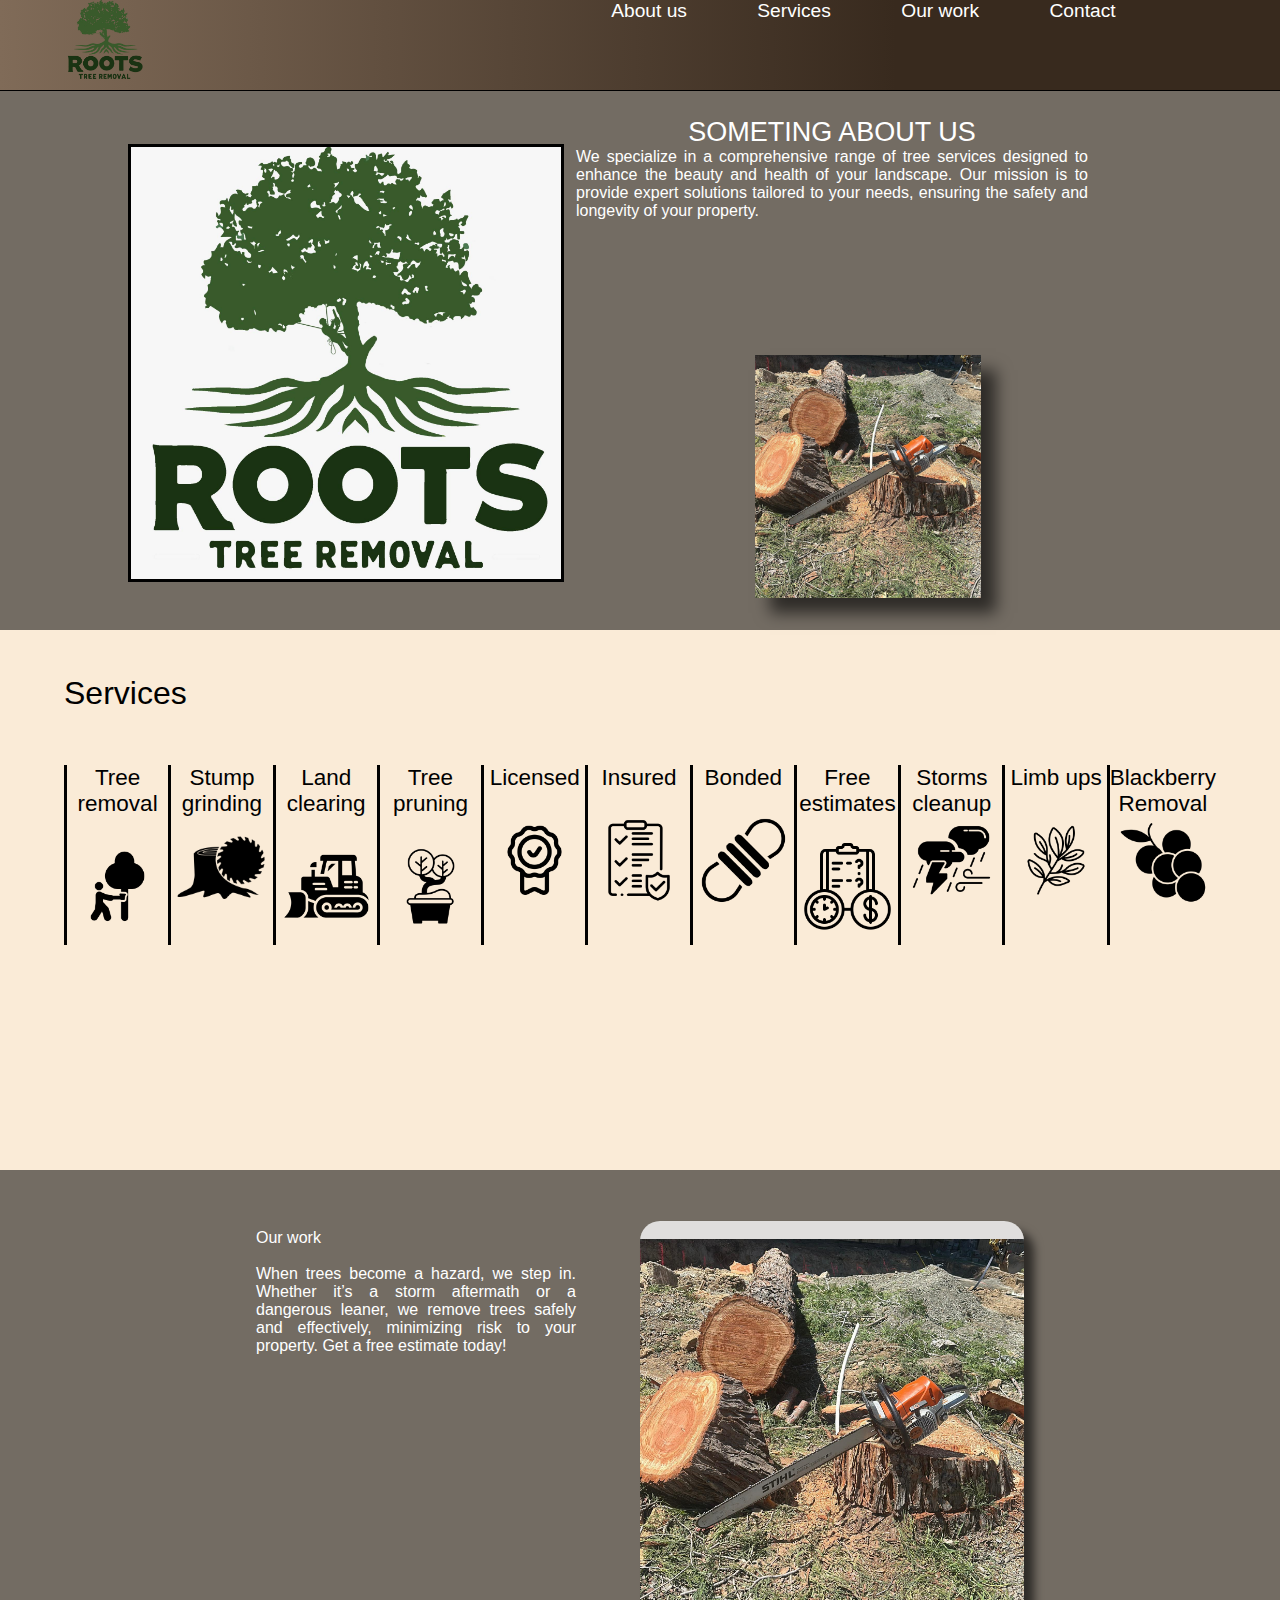
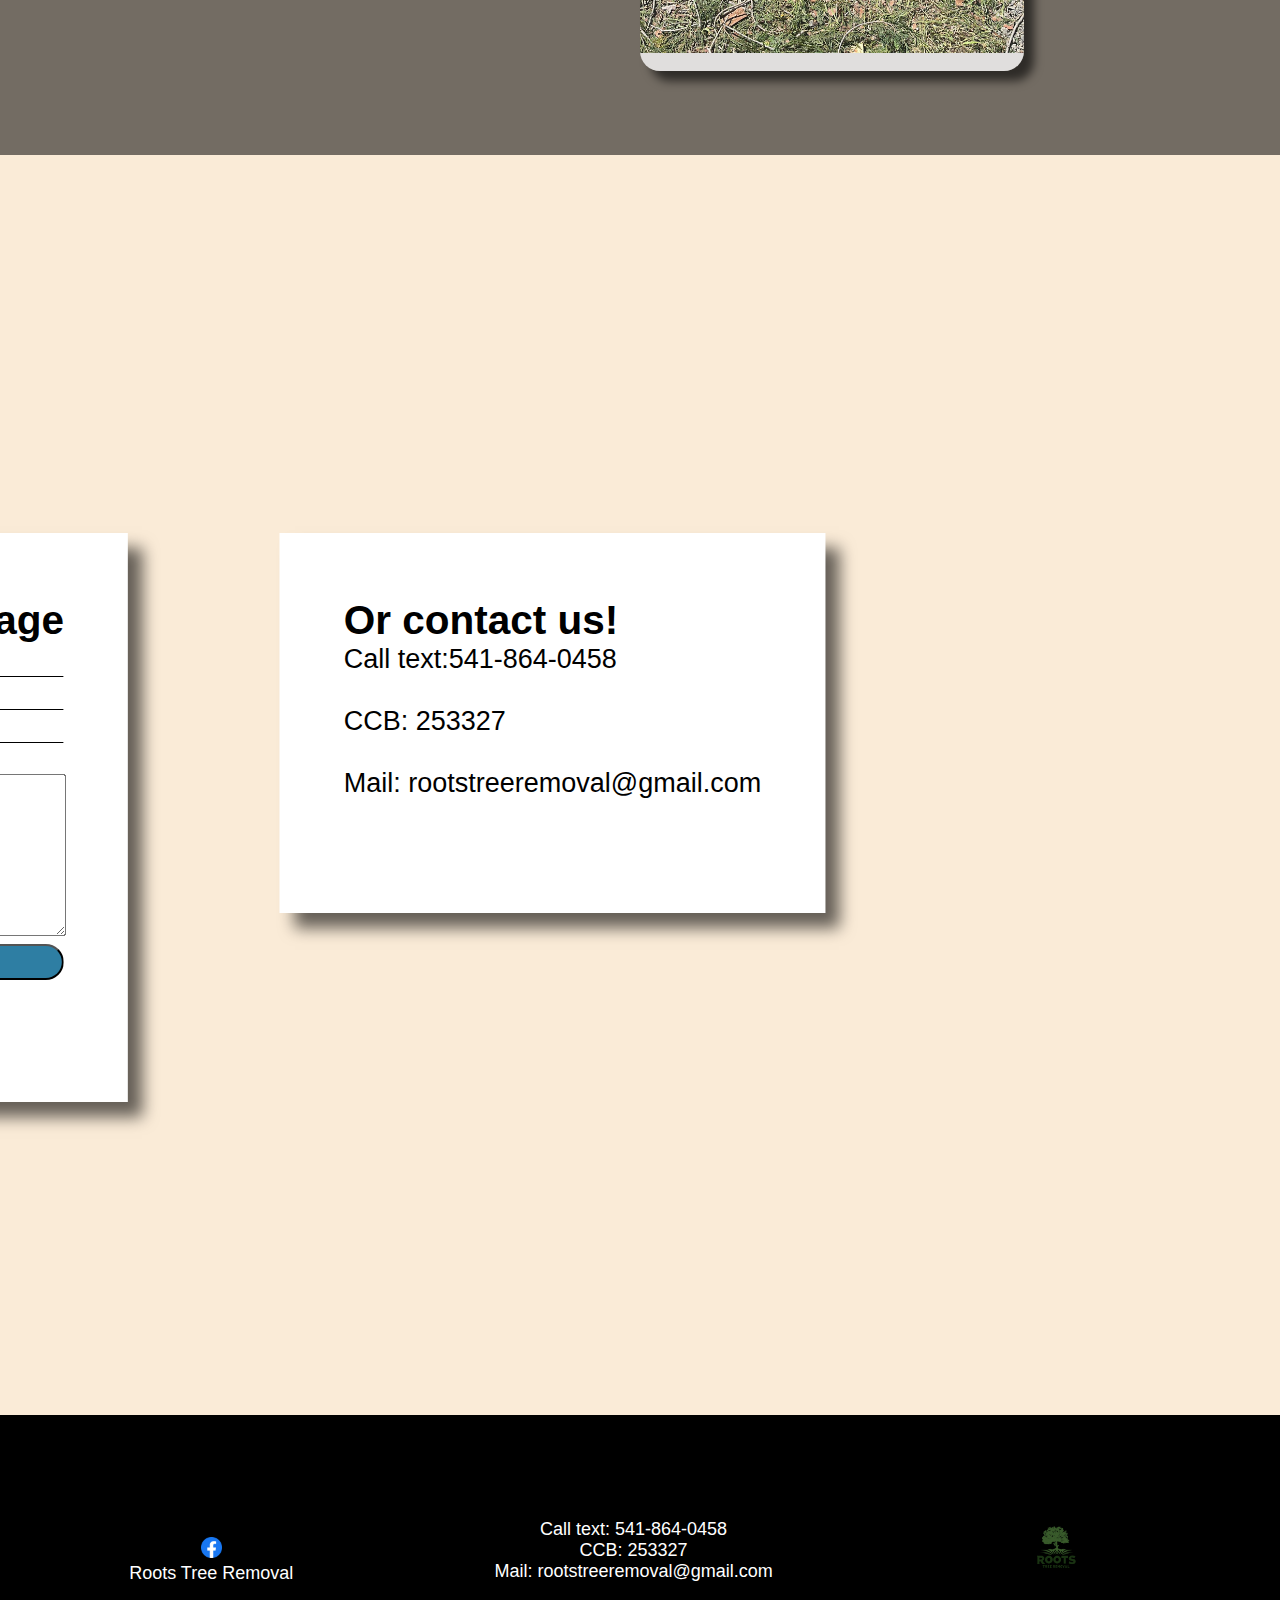
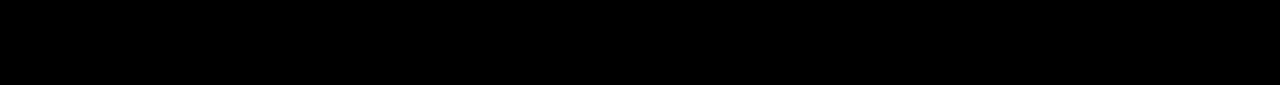
<file: index.html>
<!DOCTYPE html>
<html lang="en">
<head>
    <link rel="stylesheet" href="Style/Style.css">
    <link rel="stylesheet" href="Style/animations.css">
    <link rel="stylesheet" href="Style/Slider.css">
    <link rel="icon" href="pictures/logo2.png">
    <link rel="stylesheet" href="Style/Sytle2.css">
    <script src="scripts/scripts.js"></script>
    <meta charset="UTF-8">
    <meta name="viewport" content="width=device-width, initial-scale=1.0">
    <title>Roots website</title>
</head>
<body>
    

    <div class="About_us" id="Au">
        <div class="fond">
             <img class="img_content" src="pictures\logo.jpg" alt="" width="">
            <div class="content1">
                <p class="title">SOMETING ABOUT US</p><p>We specialize in a comprehensive range of tree services designed to enhance the beauty and health of your landscape. Our mission is to provide expert solutions tailored to your needs, ensuring the safety and longevity of your property.</p>
                <img  class="img_content2" src="pictures/resource1.jpg" alt="" height="40%">
            </div>
        </div>
    </div>
    
    <div class="Services" id="Ser">
        <p class="content2">Services</p>
            <div class="M_services">Tree removal<br><br><img src="icons/i1.png" alt="" width="100%"></div>
            <div class="M_services">Stump grinding<br><img src="icons/i2.png" alt="" width="100%"></div>
            <div class="M_services">Land clearing<br><br><img src="icons/i3.png" alt="" width="100%"></div>
            <div class="M_services">Tree pruning<br><br><img src="icons/i4.png" alt="" width="100%"></div>
            <div class="M_services">Licensed<br><br><img src="icons/i5.png" alt="" width="100%"></div>
            <div class="M_services">Insured<br><br><img src="icons/i6.png" alt="" width="100%"></div>
            <div class="M_services">Bonded<br><br><img src="icons/i7.png" alt="" width="100%"></div>
            <div class="M_services">Free estimates<br><br><img src="icons/i8.png" alt="" width="100%"></div>
            <div class="M_services">Storms cleanup<br><img src="icons/i9.png" alt="" width="100%"></div>
            <div class="M_services">Limb ups<br><br><img src="icons/i10.png" alt="" width="100%"></div>
            <div class="M_services">Blackberry Removal<br><img src="icons/i11.png" alt="" width="100%"></div>
            
            
    </div>

    <div class="Work" id="Work">
    <div class="fond">
        <p class="content3">Our work <br><br> When trees become a hazard, we step in. Whether it’s a storm aftermath or a dangerous leaner, we remove trees safely and effectively, minimizing risk to your property. Get a free estimate today! </p>
        <div class="container">
            <div class="wrapper">
                <div class="wrapper-holder">
                    <div id="slider-img1"></div>
                    <div id="slider-img2"></div>
                    <div id="slider-img3"></div>
                    <div id="slider-img4"></div>
                    <div id="slider-img5"></div>
                </div>
            </div>
        </div>
    </div>
    </div>

   <div class="media">
           <center><iframe src="https://www.facebook.com/plugins/video.php?height=476&href=https%3A%2F%2Fwww.facebook.com%2Freel%2F886221886953192%2F&show_text=false&width=267&t=0" width="auto" height="auto" style="border:none;overflow:hidden" scrolling="no" frameborder="0" allowfullscreen="true" allow="autoplay; clipboard-write; encrypted-media; picture-in-picture; web-share" allowFullScreen="true"></iframe></center>
    </div>

<div class="Contact" id="con">
        <div class="form_M">
                <form action="https://formsubmit.co/rootstreeremoval@gmail.com" method="POST">
                    <h2>Send us your message</h2>
                    <input class="TA" type="text" name="name" placeholder="Name"><br>
    
                    <input class="TA" type="email" name="email" placeholder="E-mail"><br>
    
                    <input class="TA" type="text" name="subject" placeholder="Subject"><br>
    
                    <label for="comments">Message</label><br>
                    <textarea name="comments" cols="35" rows="8"></textarea><br>
    
                    <input class="send" type="submit" value="Send" onclick="out()">
    
                    <input type="hidden" name="_next" value="">
                    <input type="hidden" name="_captcha" value="false">
                </form>
        </div>

        <div class="Data">
            <h2>Or contact us!</h2>
            <p>Call text:541-864-0458</p><br>
            <p>CCB: 253327</p><br>
            <p>Mail: rootstreeremoval@gmail.com</p>
        </div>
</div>

    <footer>
        <div class="info">
            <center><br><a href="https://www.facebook.com/profile.php?id=61567786854183&name=xhp_nt_"><img src="icons/facebook.png" alt="" width="5%"><br>Roots Tree Removal</a></center>
        </div>
        <div class="info">
            <center>
            Call text: 541-864-0458<br>
            CCB: 253327<br>
            Mail: rootstreeremoval@gmail.com
            </center>
        </div>
        <div class="info">
            <center><a href="index.html"><img src="pictures/logo2.png" alt="" width="10%"></a><center>
        </div>
    </footer>

    <header>  
        <div class="logo"><a href="index.html"><img src="pictures\logo2.png" alt="" height="100%"></a></div>
        <nav>
            <input type="checkbox" id="click" class="m2">
            

            <label for="click" class="menu-btn" class="m2">
                <img class="m2_img" src="pictures/menu.png" alt="" width="5%">
            </label>
            <div class="fond2"></div>
            <ul class="menu">
                <li><a href="#Au">About us</a></li>
                <li><a href="#Ser">Services</a></li>
                <li><a href="#Work">Our work</a></li>
                <li><a href="#con">Contact</a></li>
            </ul>
            
        </nav> 
        
    </header>

</body>
</html>

<script>

document.querySelectorAll('nav a').forEach(anchor => {
    anchor.addEventListener('click', function(e) {
        e.preventDefault();
        const target = document.querySelector(this.getAttribute('href'));
        target.scrollIntoView({
            behavior: 'smooth'
        });
    });
});
</script>
</file>
<file: Style/Style.css>
body{
    background-color: rgb(250, 235, 215);
    background-attachment: fixed;
    font-family:'Segoe UI', Tahoma, Verdana, sans-serif;
}

.About_us,.fond,.img_content,.img_content2,.Services,.Contact,.Work,footer,.content1,.M_services1,.M_services2,.media{
    position: absolute;
}
header{
    position: absolute;
    background: linear-gradient(
        90deg,
        rgb(128, 107, 88)0%,
        rgb(56, 42, 30)70%
    );
    height: 10%;
    width: 100%;
    top: 0%;
    left: 0%;
    display: flex;
    border-bottom: solid black 1px;
}
.title{
    text-align: center;
    font-size: 3vh;
}
a{
    font-size: large;
    color: white;
    text-decoration: none;
}
.menu{
    width: auto;
    list-style: none;
    display:  flex;
}
.menu li{
    padding-left: 5%;
    padding-right: 5%;
}
.menu li a{
    font-size: 1.5vw;
}
.menu li a:hover{
    color: rgb(128, 107, 88);
    margin-left: -12px;
    margin-top: -12px;
    width: 30px;
    height: 30px;
    border: 1px solid var(--primary-color);
    z-index: 10000000;
    -webkit-transition: all 0.08s ease;
    -o-transition: all 0.08s ease;
    transition: all 0.08s ease;
}

nav{
    width: 55%;
    position: absolute;
    right: 0;
}
.logo{
    left: 10%;
    height: 90%;
    width: 15%;
    position: relative;
    left: 5%;
}
.About_us{
    background-image: url(https://lestresorsderable.com/img/cms/article%20blog/parc-mauricie.jpeg);
    background-size: cover;
    height: 60%;
    width: 100%;
    top: 10%;
    left: 0%;
    display: flex;
}
.fond{
    background-color: rgba(0, 0, 0, 0.541);
    left: 0%;
    top: 0%;
    height: 100%;
    width: 100%;
}
.img_content{
    border: solid black;
    height: 80%;
    top: 10%;
    left: 10%;
}
.img_content2{
    box-shadow: 15px 15px 15px rgba(0, 0, 0, 0.6);
    height: 50%;
    bottom: 1%;
    left: 35%;
}

.Services{
    height: 50%;
    width: 90%;
    top: 75%;
    left: 5%;
    display: flex;
}
.Work{
    background-image: url(../pictures/logo2.png);
    background-size:contain;
    background-repeat: no-repeat;
    background-position: center;
    background-attachment: fixed;
    height: 65%;
    width: 100%;
    top: 130%;
    left: 0%;
    display: flex;
}

textarea{
    width: 100%;
    font-size: 2vh;
}
.media{
    height: 40%;
    width: 100%;
    top: 205%;
    left: 0%;
}

.Work .fond{
    display: flex;
}
.Contact{
    height: 70%;
    width: 100%;
    top: 230%;
    left: 0%;
    display: flex;
}
footer{
    color: white;
    background-color: black;
    width: 100%;
    height: 30%;
    bottom: -265%;
    left: 0%;
    display: flex;
    flex-wrap: wrap;
}
.content1,.content2,.content3{
    font-size: 1.25vw;
}
.content1{
    height: 90%;
    width: 40%;
    text-align: justify;
    color: rgb(255, 255, 255);
    top: 5%;
    left: 45%;
}
.content2{
    font-size: 2.5vw;
    position: absolute;  

}
.content3{
    color: white;
    border-radius: 20px;
    text-align: justify;
    position: relative;
    top: 10%;
    left: 20%;
    width: 25%;
    height: 85%;
}
.M_services{  
    font-size: 2.5vh;
    height: 40%;
    width: 10%;
    text-align: center;
    border-left: solid black;
    position: relative;
    top: 20%;
}

.M_services:hover{  
    width: 10.15%;
}
.form_M, .Data{
    transform: translateX(-100%);
    transition: all 2s ease-in-out;
    font-size: 3vh;
    padding: 5%;
    position: relative;
    top: 10%;
}
.form_M{
    color: rgb(0, 0, 0);
    background-color: rgb(255, 255, 255);
    box-shadow: 15px 15px 15px rgba(0, 0, 0, 0.6);
    height: 70%;
    left: 10%;
}
.Data{
    background-color: white;
    box-shadow: 15px 15px 15px rgba(0, 0, 0, 0.6);
    left: 20%;
    height: 40%;
    text-decoration: none;
}
.TA{
    border: none;
    border-bottom:solid black 1px;
    border-radius: 1px;
    height: 3vh;
    width: 100%;
    font-size: 2vh;
}
.TA:hover{
    background-color: rgb(59, 93, 206);
    color: rgb(255, 255, 255);
}
.send{
    font-size: 2vh;
    width: 100%;
    background-color: rgb(46, 126, 163);
    height: 4vh;
    border-radius: 25px;
}

.send:hover{
    background-color: rgb(59, 93, 206);
}

iframe{
    position: relative;
    left: 10%;
}

.info{
    width: 33%;
    height: 100%;
    font-size: 2vh;
    align-content: center;
    text-decoration: none;
}

footer .info a:hover {
    border-bottom: solid white 1px;
    background-color: rgb(34, 34, 34);
}
</file>
<file: Style/animations.css>
@keyframes slide-left{
    0% {color:rgba(255, 255, 255, 0)}
    0%{transform:translateX(50%)}
    100%{transform:translateX(0%)}
}

@keyframes slide-left2{
    0% {color:rgba(255, 255, 255, 0)}
    0% {background-color:rgba(255, 255, 255, 0)}
}
@keyframes slide-down{
    0% {color:rgba(255, 255, 255, 0)}
    0% {background-color:rgba(255, 255, 255, 0)}
    0%{transform:translateY(-100%)}
    100%{transform: translateY(0%);}
}


@keyframes slide-rigth{
    0% {color:rgba(255, 255, 255, 0)}
    0%{transform:translateX(-1200%)}
    80%{transform:translateX(50%)}
    100%{transform:translateX(0%)}

}
.img_content2{
    animation:slide-left 2s ease-out both;
}
.M_services{
    animation:slide-rigth 8s ease-out;
}
p{
    animation: slide-left 1.5s;
}
.form_M.active, .Data.active{
    opacity: 1;
    transform: translateX(0);
    animation: slide-left2 2s ease-out both;
}
header.active{
    position: fixed;
    animation: slide-down 0.5s ease-out both;
}
.menu.active,.fond2.active{
    height: 1000%;
    top: 100%;
}

@media screen and (max-width: 750px){
    @keyframes slide-rigth{
        0% {color:rgba(255, 255, 255, 0)}
        0%{transform:translateX(-800%)}
        80%{transform:translateX(50%)}
        100%{transform:translateX(0%)}
    
    }
    .M_services{
        animation: slide-rigth 4s ease-out;
    }
}
</file>
<file: Style/Slider.css>
*{
    margin: 0;
    padding: 0;
}

.container{
    position: relative;
    left: 25%;
    top: -5%;
}

.container .wrapper{
    border-radius: 20px;
    background-color: rgba(247, 247, 247, 0.829);
    width: 30vw;
    height: 50vh;
    box-shadow: 10px 10px 10px rgba(0, 0, 0, 0.6);
    margin: 5rem auto;
    overflow: hidden;
}
.container .wrapper-holder{
    display: grid;
    grid-template-columns: repeat(5,100%);
    height: 100%;
    width: 100%;
    animation: slider 40s ease-in-out infinite alternate;
}
.container #slider-img1{
    background-image: url(../pictures/resource1.jpg);
    background-position: center;
    background-size: contain;
    background-repeat: no-repeat;
}
.container #slider-img2{
    background-image: url(../pictures/resource2.jpg);
    background-position: center;
    background-size: contain;
    background-repeat: no-repeat;
}
.container #slider-img3{
    background-image: url(../pictures/resource3.jpg);
    background-position: center;
    background-size: contain;
    background-repeat: no-repeat;
}
.container #slider-img4{
    background-image: url(../pictures/resource4.jpg);
    background-position: center;
    background-size: contain;
    background-repeat: no-repeat;
}
.container #slider-img5{
    background-image: url(../pictures/resource5.jpg);
    background-position: center;
    background-size: contain;
    background-repeat: no-repeat;
}

@keyframes slider{
    0%{transform: translateX(0%);}
    10%{transform: translateX(-100%);}
    20%{transform: translateX(-100%);}
    30%{transform: translateX(-200%);}
    40%{transform: translateX(-200%);}
    50%{transform: translateX(-300%);}
    60%{transform: translateX(-300%);}
    70%{transform: translateX(-400%);}
    80%{transform: translateX(-400%);}
    90%{transform: translateX(0%);}
    100%{transform: translateX(0%);}
}

@media screen and (max-width: 750px){
    .container{
        top: 30%;
        left: 0%;
    }

}
</file>
<file: Style/Sytle2.css>
.m2{
    display: none;
    border: solid black 80px ;
    position: absolute;
    right: 0%;
}

.m2_img{
    height: 50%;
    width: 10%;
    display: none;
    position: absolute;
    right: 5%;
    top: 25%;
}
@media screen and (max-width: 750px){
    a[href^=tel] {
        color: inherit;
        text-decoration: none;
    }
    .m2_img{
        display: block;
    }
    nav{
        height: 100%;
        width: 100%;
        position: absolute;
        top: 0%;
        right:0%;
        display: inline;
    }
    #click:checked ~ .menu-btn .m2_img::before{
        content: '\f00d';
    }

    .menu{
        border-left: solid black 1px;
        background: linear-gradient(
        90deg,
        rgb(80, 60, 41)0%,
        rgb(56, 42, 30)25%
    );
        width: 50%;
        height: 100%;
        position: fixed;
        right: -100%;
        top: 10%;
        display: flex;
        padding-top: 5%;
        transition: all 0.25s ease;
    }

    .fond2{
        background-color: rgba(0, 0, 0, 0.527);
        width: 100%;
        height: 100%;
        position: fixed;
        display: none;
        right: 0%;
        top: 10%;
        transition: all 0.25s ease;
    }
    .menu li{
        position: relative;
        left: 10%;
        padding-left: 0;
        padding-right: 0;
    }
    .menu li a{
        font-size: 5vw;
    }
    .img_content{
        height: 25vh;
        top: 5%;
        left: 25%;
    }
    .img_content2{
        height: 16vh;
        left: 115%;
        top: 10%;
    }
    .content1{
        position: absolute;
        height: 40%;
        width: 50%;
        top: 55%;
        left: 5%;
        font-size: 1.5vh;

    }
    .content2{
        font-size: 3vh;
    }
    .Services{
        height: 45%;
        flex-wrap: wrap;
    }
    .M_services{ 
        top: 10%; 
        height: 50%;
        width: 30%;

    }
    .M_services:hover{  
        width: 35%;
    }

    .Work{
        top: 175%;
        height: 85%;
    }
    .container{
        position: absolute;
        top: 35%;
        left: 10%;
    }
    .container .wrapper{
        width: 40vh;
        height: 35vh;
    }
    .media{
        top: 265%;
        height: 25%;
    }

    .Contact{
        top: 290%;
        height: 100%;
    }

    .form_M, .Data{
        width: 90%;
    }
    .form_M{
        position: absolute;
        height: 55%;
        left: 0%;
        top: 5%;
    }
    .content3{
        font-size: 2vh;
        width: 80%;
        left: 10%;
    }
    .Data{
        height: 30%;
        position: absolute;
        left: 0%;
        top: 70%;
    }
    #click:checked ~ .menu{
        right: 0%;
        display: block;
    }
    #click:checked ~ .fond2{
        right: 0%;
        display: block;
    }

    footer{
        top: 400%;
        height: 90%;
    }
    .Contact{
        display: inline;
    }

    .info{
        width: 100%;
        height: 33%;
    }
}
@media screen and (max-height: 300px){
    .Work{
        height: 100%;
        
    }
    .container{
        position: absolute;
        top: 0%;
        right: 0%;
    }

    .media{
        top: 250%;
    }

    .Contact{
        top: 300%;
    }
    
    footer{
        top: 400%;
    }
}
</file>
